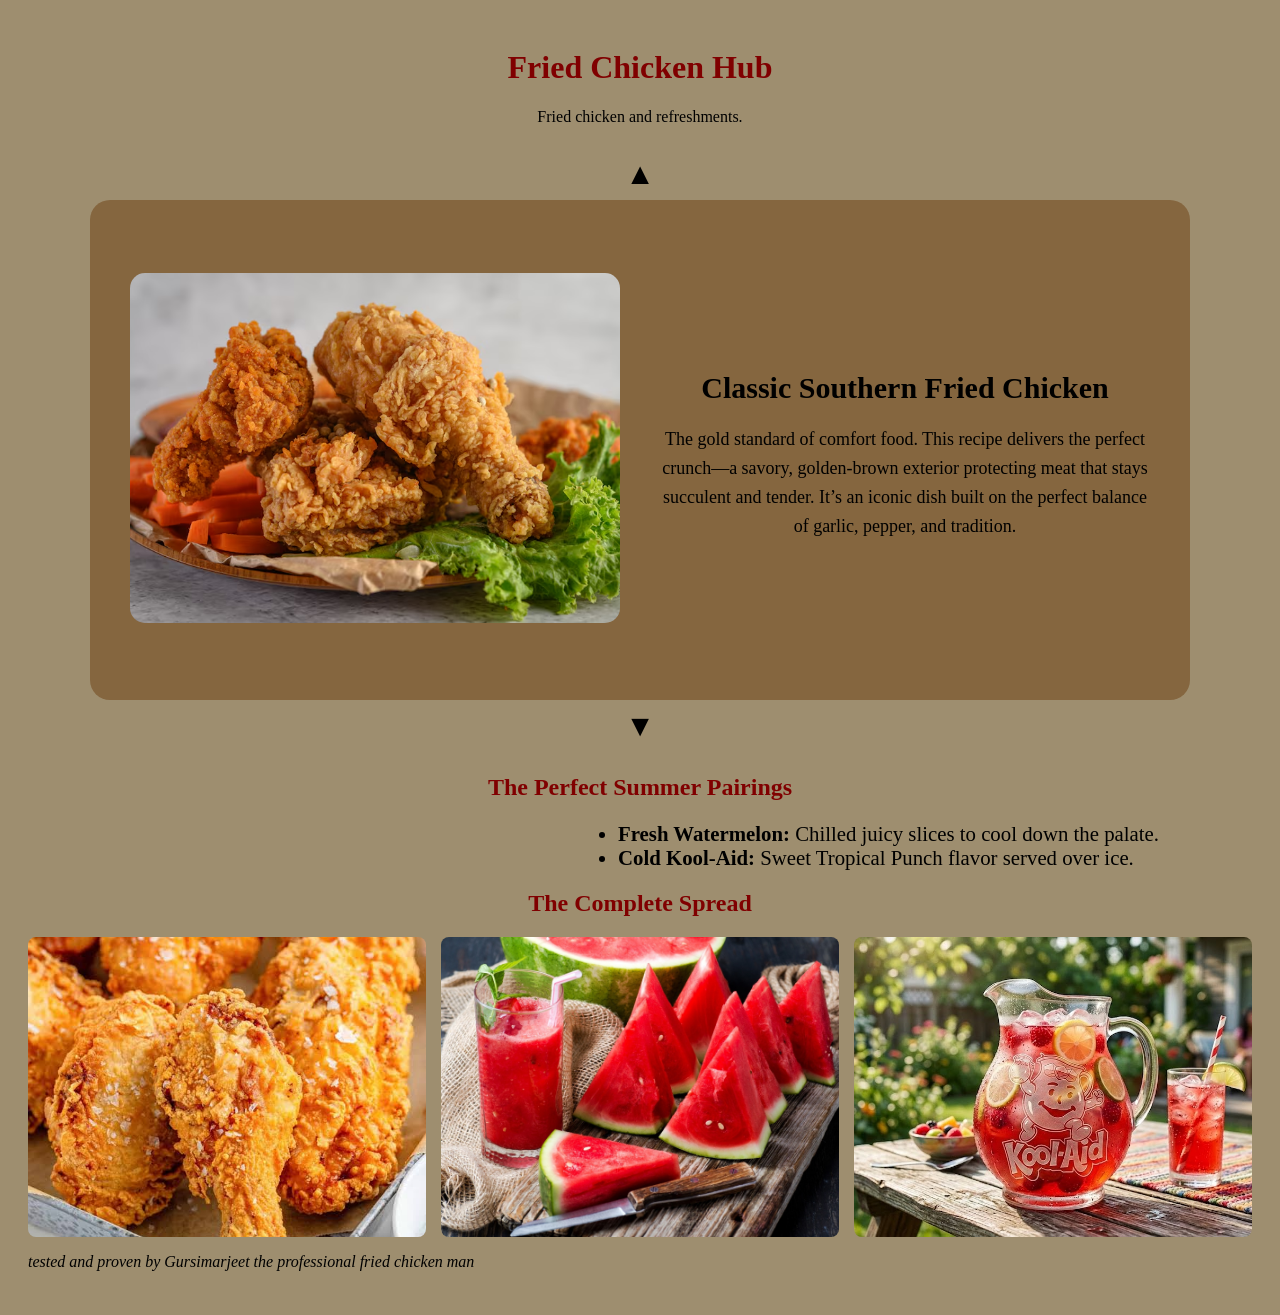
<file: index.html>
<!DOCTYPE html>
<html lang="en">
<head>
    <meta charset="UTF-8">
    <title>Fried Chicken Hub</title>
    <link rel="stylesheet" href="koolaid.css">
</head>
<body>

<h1>Fried Chicken Hub</h1>
<p style="text-align:center;">Fried chicken and refreshments.</p>

<div class="recipe-wrapper">

    <button class="scroll-arrow" onclick="scrollUp()">▲</button>

    <div class="recipe-scroll">

        <div class="recipe-card">
            <div class="column-img">
                <a href="southern.html">
                    <img src="classic.avif" alt="Classic Southern Fried Chicken">
                </a>
            </div>

            <div class="column-text">
                <h3>Classic Southern Fried Chicken</h3>
                <p>
                    The gold standard of comfort food. This recipe delivers the perfect
                    crunch—a savory, golden-brown exterior protecting meat that stays
                    succulent and tender. It’s an iconic dish built on the perfect
                    balance of garlic, pepper, and tradition.
                </p>
            </div>
        </div>

        <div class="recipe-card">
            <div class="column-img">
                <a href="nashville.html">
                    <img src="nashville.jpg" alt="Nashville Hot Chicken">
                </a>
            </div>

            <div class="column-text">
                <h3>Nashville Hot Chicken</h3>
                <p>
                    Not just spicy, but legendary. This chicken is fried to a deep,
                    dark crisp and then finished with a fiery, cayenne-infused hot oil
                    paste. Served traditionally on a slice of white bread to soak up
                    the heat, it’s a bold, smoky, and addictive experience for those
                    who love a serious kick.
                </p>
            </div>
        </div>

        <div class="recipe-card">
            <div class="column-img">
                <a href="buttermilk.html">
                    <img src="buttermilk.jpg" alt="Crispy Buttermilk Tenders">
                </a>
            </div>

            <div class="column-text">
                <h3>Crispy Buttermilk Tenders</h3>
                <p>
                    A masterclass in texture, this recipe uses a tangy buttermilk
                    brine to tenderize the chicken from the inside out. The result is
                    an incredibly juicy, succulent bite encased in a signature light,
                    shattered-glass crust. It’s the perfect balance of mild acidity
                    and rich, savory seasoning.
                </p>
            </div>
        </div>

    </div>

    <button class="scroll-arrow" onclick="scrollDown()">▼</button>

</div>

    <h2>The Perfect Summer Pairings</h2>
<div class="pairing-list">
        <ul>
            <li><strong>Fresh Watermelon:</strong> Chilled juicy slices to cool down the palate.</li>
            <li><strong>Cold Kool-Aid:</strong> Sweet Tropical Punch flavor served over ice.</li>
        </ul>    
</div>

<h2>The Complete Spread</h2>

<div class="bottom-gallery">
    <img src="chicken.jpg" alt="Chicken Platter">
    <img src="watermelon.jpeg" alt="Watermelon Slices">
    <img src="koolaid.jpg" alt="Kool-Aid Jug">
</div>

<div class="proven">
    <p>
        <em>tested and proven by Gursimarjeet the professional fried chicken man</em>
    </p>
</div>


<script>
function scrollUp() {
    document.querySelector(".recipe-scroll").scrollBy({
        top: -500,
        behavior: "smooth"
    });
}

function scrollDown() {
    document.querySelector(".recipe-scroll").scrollBy({
        top: 500,
        behavior: "smooth"
    });
}
</script>
</file>
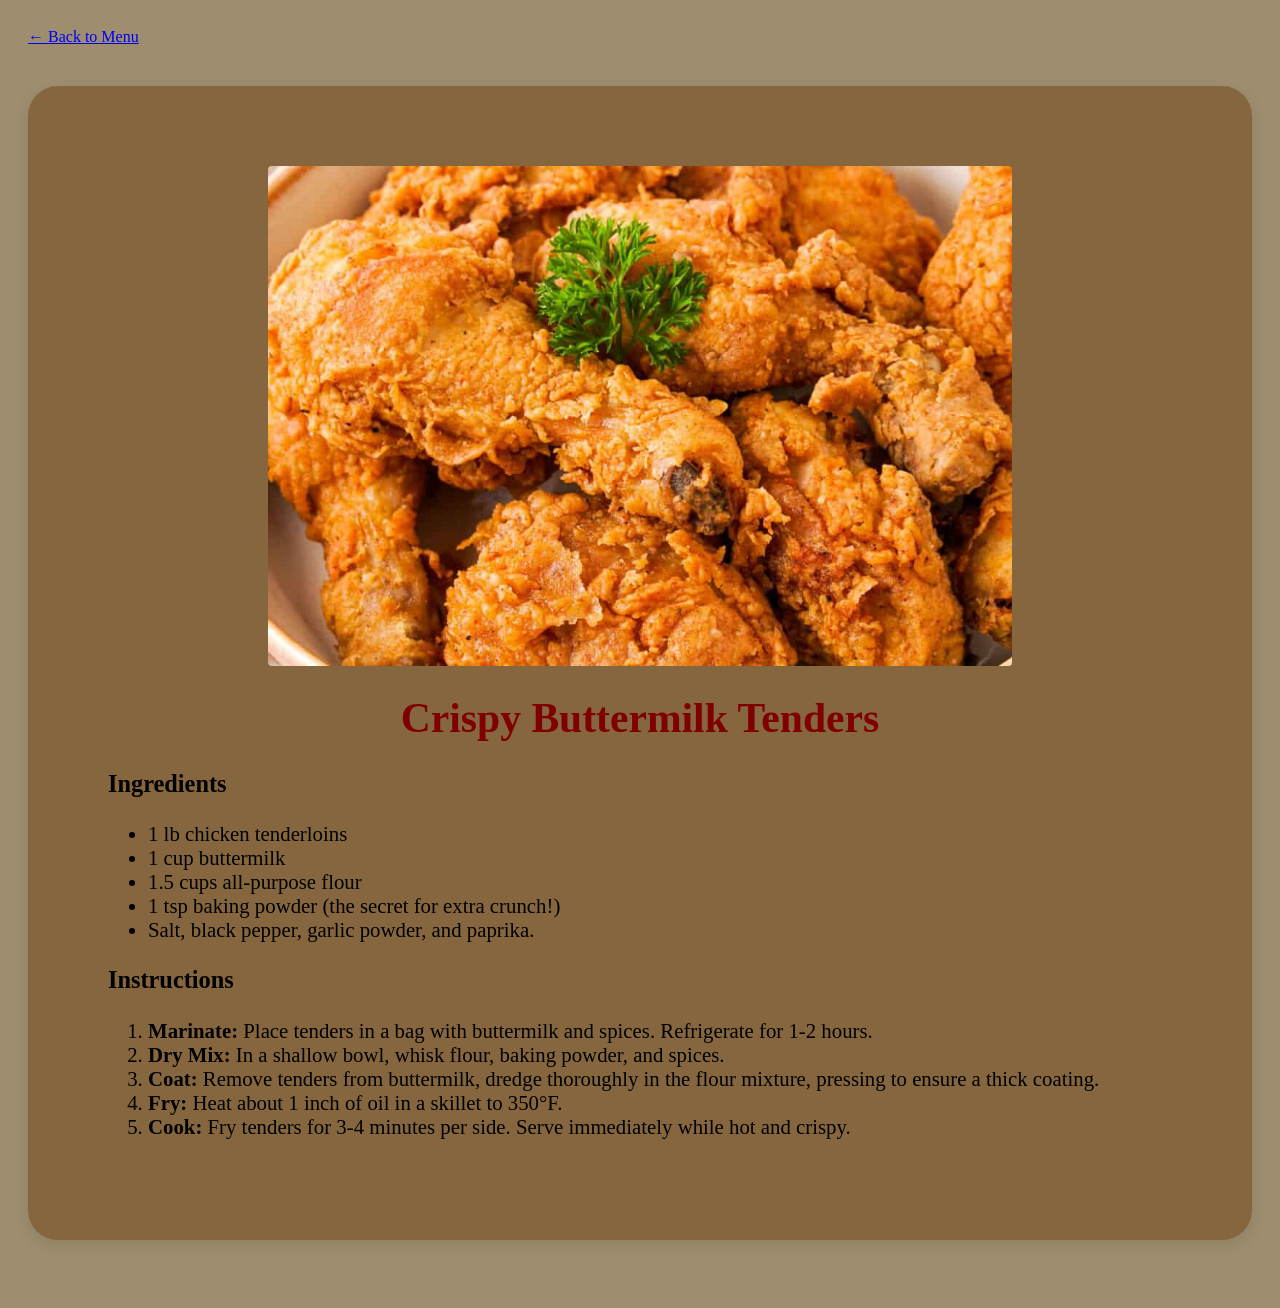
<file: buttermilk.html>
<!DOCTYPE html>
<html lang="en">
<head>
    <meta charset="UTF-8">
    <title>Buttermilk Tenders</title>
    <link rel="stylesheet" href="koolaid.css">
</head>
<body>
    <nav class="back-nav"><a href="main.html">← Back to Menu</a></nav>
    <div class="recipe-box">
        <img src="buttermilk.jpg" alt="Crispy Buttermilk Tenders" class="recipe-hero">
        <h1>Crispy Buttermilk Tenders</h1>
        <h3>Ingredients</h3>
        <ul>
            <li>1 lb chicken tenderloins</li>
            <li>1 cup buttermilk</li>
            <li>1.5 cups all-purpose flour</li>
            <li>1 tsp baking powder (the secret for extra crunch!)</li>
            <li>Salt, black pepper, garlic powder, and paprika.</li>
        </ul>
        <h3>Instructions</h3>
        <ol>
            <li><strong>Marinate:</strong> Place tenders in a bag with buttermilk and spices. Refrigerate for 1-2 hours.</li>
            <li><strong>Dry Mix:</strong> In a shallow bowl, whisk flour, baking powder, and spices.</li>
            <li><strong>Coat:</strong> Remove tenders from buttermilk, dredge thoroughly in the flour mixture, pressing to ensure a thick coating.</li>
            <li><strong>Fry:</strong> Heat about 1 inch of oil in a skillet to 350°F.</li>
            <li><strong>Cook:</strong> Fry tenders for 3-4 minutes per side. Serve immediately while hot and crispy.</li>
        </ol>
    </div>
</body>
</html>
</file>
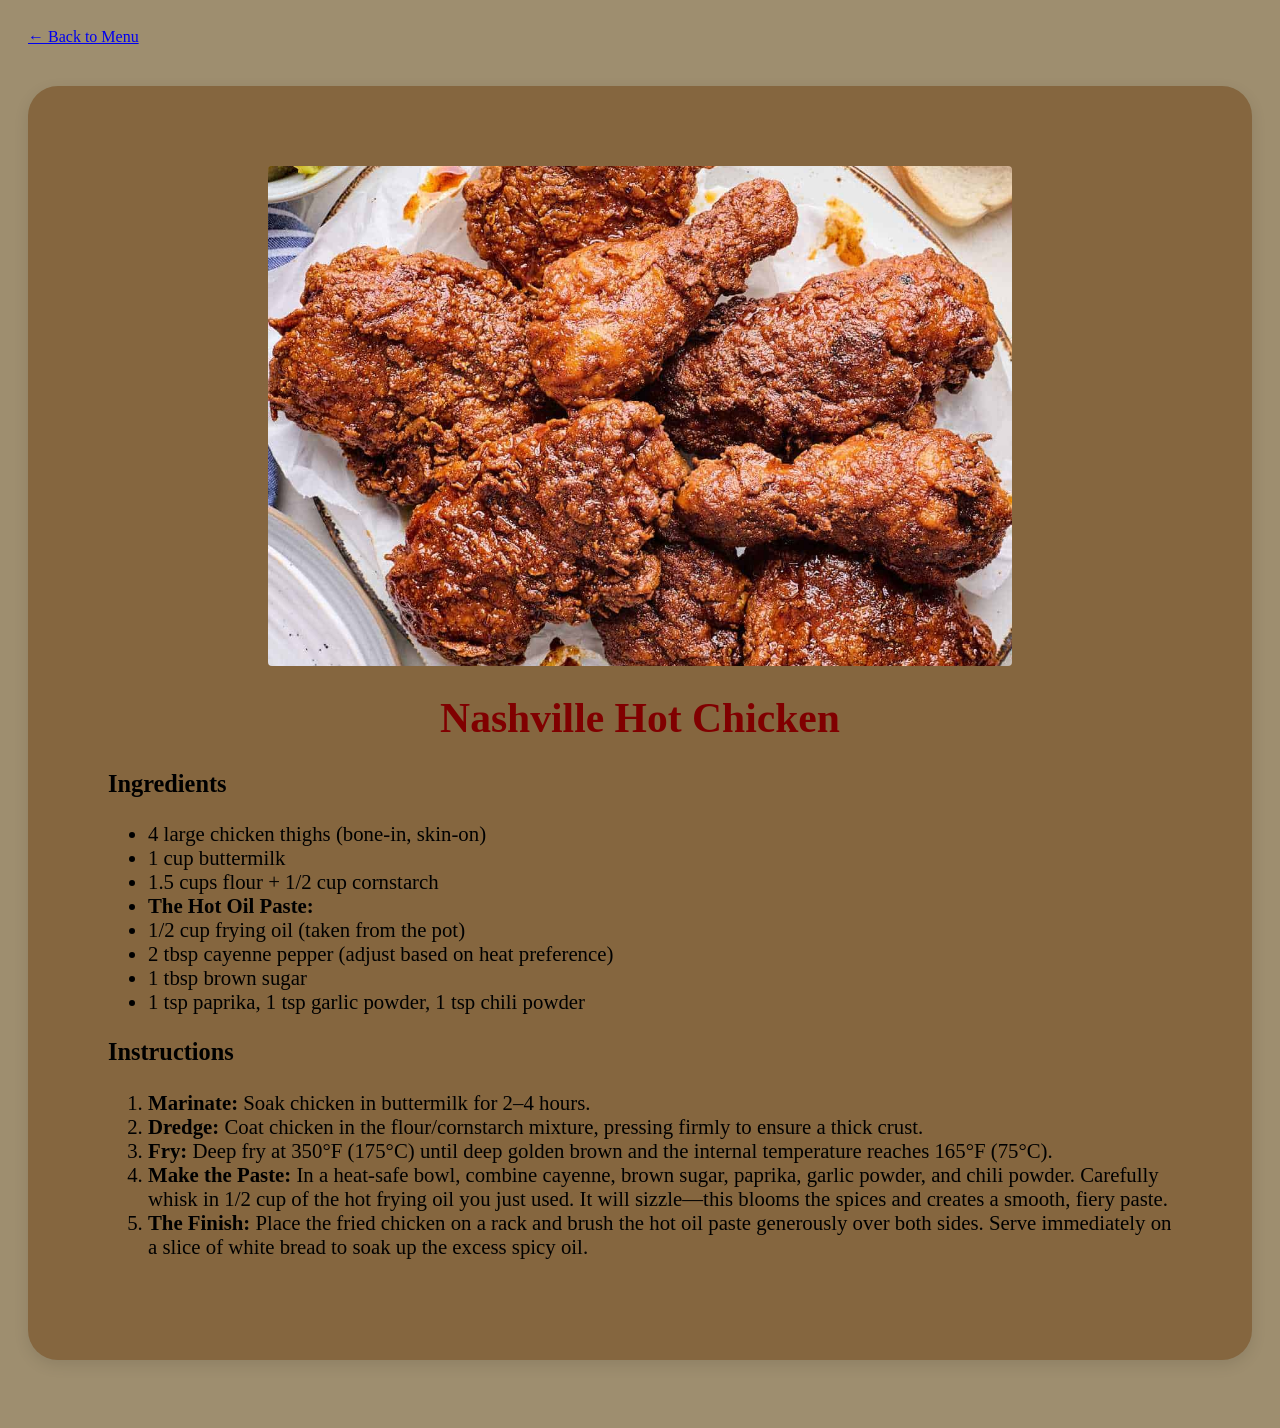
<file: nashville.html>
<!DOCTYPE html>
<html lang="en">
<head>
    <meta charset="UTF-8">
    <title>Southern Fried Chicken</title>
    <link rel="stylesheet" href="koolaid.css">
</head>

<body>
<nav class="back-nav"><a href="main.html">← Back to Menu</a></nav>
<div class="recipe-box">
    <img src="nashville.jpg" alt="Nashville Hot Chicken" class="recipe-hero">
    <h1>Nashville Hot Chicken</h1>
    <h3>Ingredients</h3>
    <ul>
        <li>4 large chicken thighs (bone-in, skin-on)</li>
        <li>1 cup buttermilk</li>
        <li>1.5 cups flour + 1/2 cup cornstarch</li>
        <li><strong>The Hot Oil Paste:</strong></li>
        <li>1/2 cup frying oil (taken from the pot)</li>
        <li>2 tbsp cayenne pepper (adjust based on heat preference)</li>
        <li>1 tbsp brown sugar</li>
        <li>1 tsp paprika, 1 tsp garlic powder, 1 tsp chili powder</li>
    </ul>
    <h3>Instructions</h3>
    <ol>
        <li><strong>Marinate:</strong> Soak chicken in buttermilk for 2–4 hours.</li>
        <li><strong>Dredge:</strong> Coat chicken in the flour/cornstarch mixture, pressing firmly to ensure a thick crust.</li>
        <li><strong>Fry:</strong> Deep fry at 350°F (175°C) until deep golden brown and the internal temperature reaches 165°F (75°C).</li>
        <li><strong>Make the Paste:</strong> In a heat-safe bowl, combine cayenne, brown sugar, paprika, garlic powder, and chili powder. Carefully whisk in 1/2 cup of the hot frying oil you just used. It will sizzle—this blooms the spices and creates a smooth, fiery paste.</li>
        <li><strong>The Finish:</strong> Place the fried chicken on a rack and brush the hot oil paste generously over both sides. Serve immediately on a slice of white bread to soak up the excess spicy oil.</li>
    </ol>
</div>
</body>
</html>
</file>
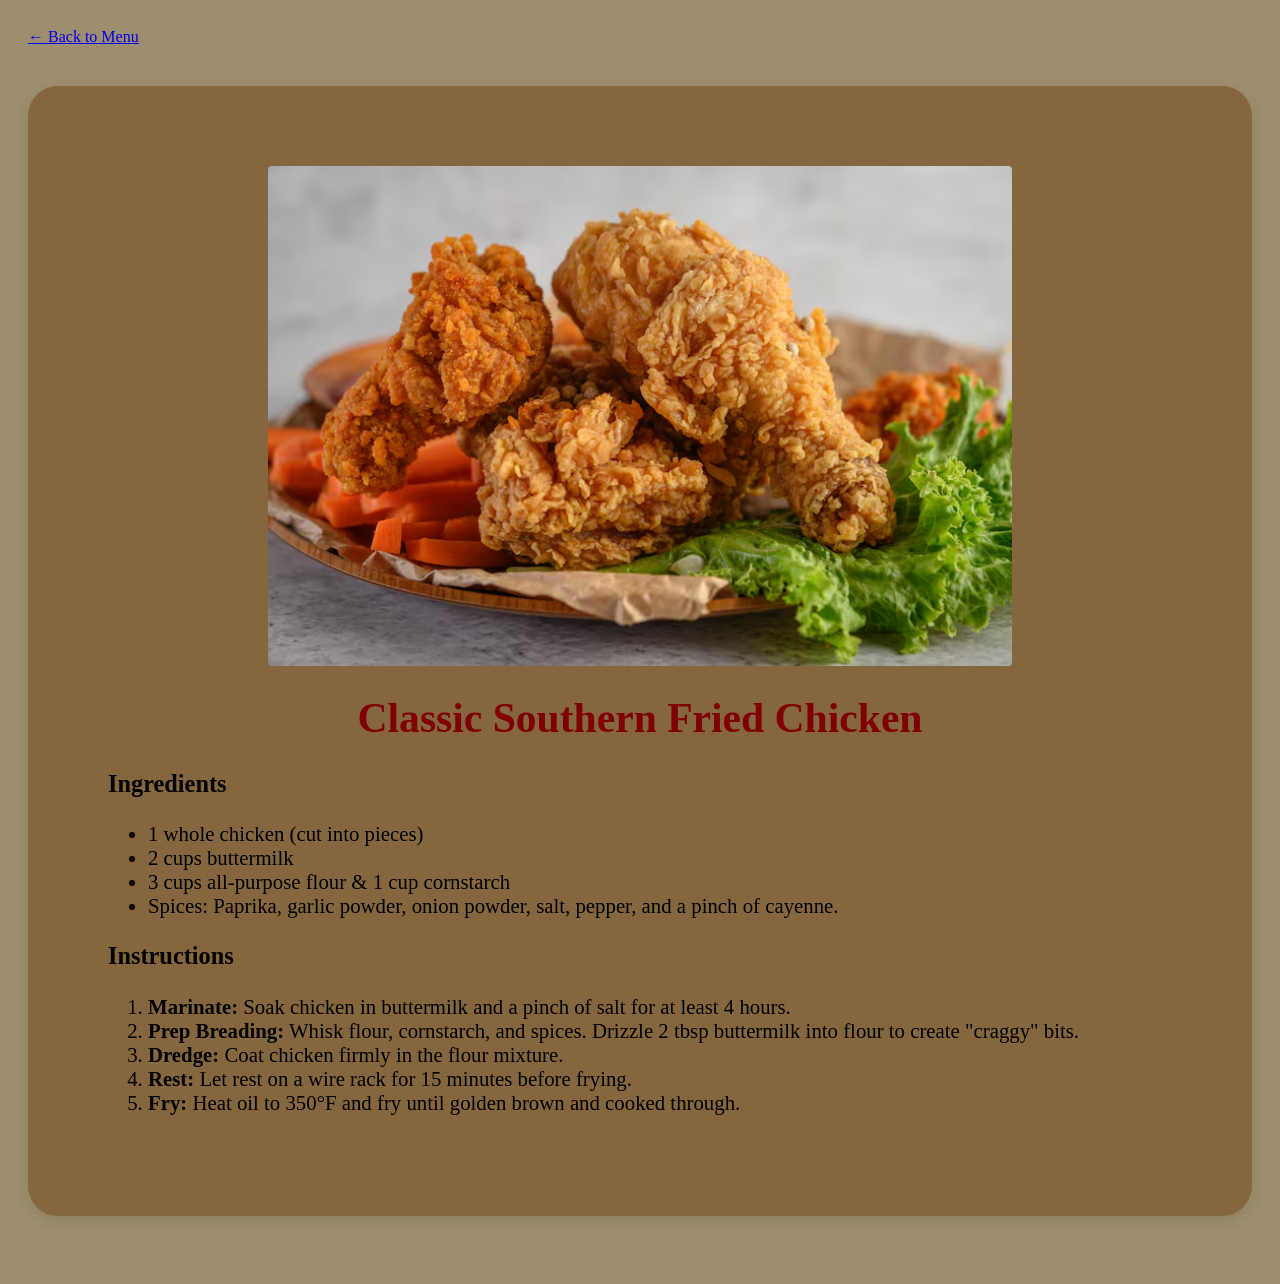
<file: southern.html>
<!DOCTYPE html>
<html lang="en">
<head>
    <meta charset="UTF-8">
    <title>Southern Fried Chicken</title>
    <link rel="stylesheet" href="koolaid.css">
</head>
<body>
    <nav class="back-nav"><a href="main.html">← Back to Menu</a></nav>
    <div class="recipe-box">
        <img src="classic.avif" alt="Classic Southern Fried Chicken" class="recipe-hero">
        <h1>Classic Southern Fried Chicken</h1>
        <h3>Ingredients</h3>
        <ul>
            <li>1 whole chicken (cut into pieces)</li>
            <li>2 cups buttermilk</li>
            <li>3 cups all-purpose flour & 1 cup cornstarch</li>
            <li>Spices: Paprika, garlic powder, onion powder, salt, pepper, and a pinch of cayenne.</li>
        </ul>
        <h3>Instructions</h3>
        <ol>
            <li><strong>Marinate:</strong> Soak chicken in buttermilk and a pinch of salt for at least 4 hours.</li>
            <li><strong>Prep Breading:</strong> Whisk flour, cornstarch, and spices. Drizzle 2 tbsp buttermilk into flour to create "craggy" bits.</li>
            <li><strong>Dredge:</strong> Coat chicken firmly in the flour mixture.</li>
            <li><strong>Rest:</strong> Let rest on a wire rack for 15 minutes before frying.</li>
            <li><strong>Fry:</strong> Heat oil to 350°F and fry until golden brown and cooked through.</li>
        </ol>
    </div>
</body>
</html>
</file>
<file: koolaid.css>
h1, h2 {
    color: #800000;
    text-align: center;
}

/* Main page background */
body {
    background-color: #9e8e6f;
    padding: 20px;
    border-radius: 8px;
}


/* Recipe scroll */
.recipe-wrapper {
    width: 90%;
    max-width: 1100px;
    margin: 30px auto;
    text-align: center;
}

.recipe-scroll {
    width: 100%;
    height: 500px;
    overflow-y: hidden;
    scroll-behavior: smooth;
    scroll-snap-type: y mandatory;
    scrollbar-width: none;
}

/* Recipe cards */
.recipe-card {
    height: 500px;
    box-sizing: border-box;

    display: flex;
    align-items: center;
    gap: 40px;

    padding: 40px;

    background: #85663f;
    border-radius: 20px;

    scroll-snap-align: start;
}


/* Recipe images */
.recipe-card .column-img {
    flex: 1;
}

.recipe-card .column-img img {
    width: 100%;
    height: 350px;
    object-fit: cover;
    border-radius: 15px;

    transition: transform 0.3s ease, opacity 0.3s ease;
    cursor: pointer;
}


/* Image hover effect */
.recipe-card .column-img img:hover {
    transform: scale(1.05);
    opacity: 0.8;
    box-shadow: 0 4px 15px rgba(0,0,0,0.3);
}


/* Recipe text */
.recipe-card .column-text {
    flex: 1;
}

.recipe-card .column-text h3 {
    font-size: 30px;
    margin-bottom: 20px;
}

.recipe-card .column-text p {
    font-size: 18px;
    line-height: 1.6;
}


/* Up and down arrows */
.scroll-arrow {
    display: block;
    margin: 8px auto;
    border: none;
    background: none;
    font-size: 30px;
    cursor: pointer;
}


/* Bottom gallery */
.bottom-gallery {
    display: grid;
    grid-template-columns: repeat(3, 1fr);
    gap: 15px;
}

.bottom-gallery img {
    width: 100%;
    height: 300px;
    object-fit: cover;
    border-radius: 8px;
}


/* Recipe page hero image */
.recipe-hero {
    width: 70%;
    height: 500px;
    object-fit: cover;
    border-radius: 4px;
    display: block;
    margin: 0 auto;
}


/* Recipe page box */
.recipe-box {
    background-color: #85663f;
    max-width: 1400px;
    margin: 40px auto;
    padding: 80px;
    border-radius: 30px;
    box-shadow: 0 5px 15px rgba(0,0,0,0.1);

    /* Makes all text inside the box bigger */
    font-size: 1.3rem;
}


/* Summer pairings */
.pairing-list {
    font-size: 1.3rem;
    margin-left: 550px;
}
</file>
